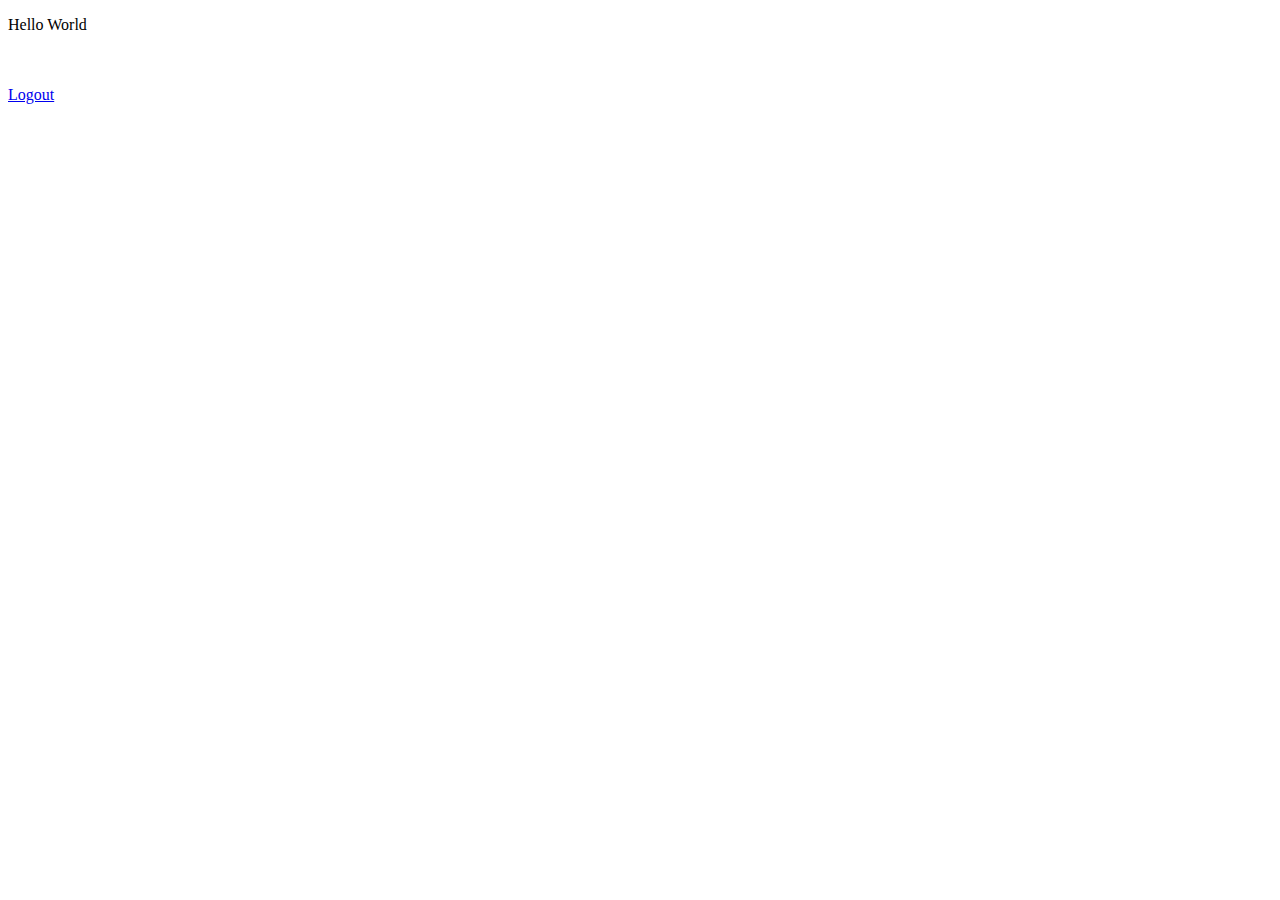
<file: authentication/resources/required files/index.html>
<!DOCTYPE html>
<html lang="en">
<head>
    <meta charset="UTF-8">
    <meta name="viewport" content="width=device-width, initial-scale=1.0">
    <title>Home</title>
</head>
<body>
    <P>Hello World</P>
    <br><br>
    
    <a href="logout.html">Logout</a>
</body>
</html>
</file>
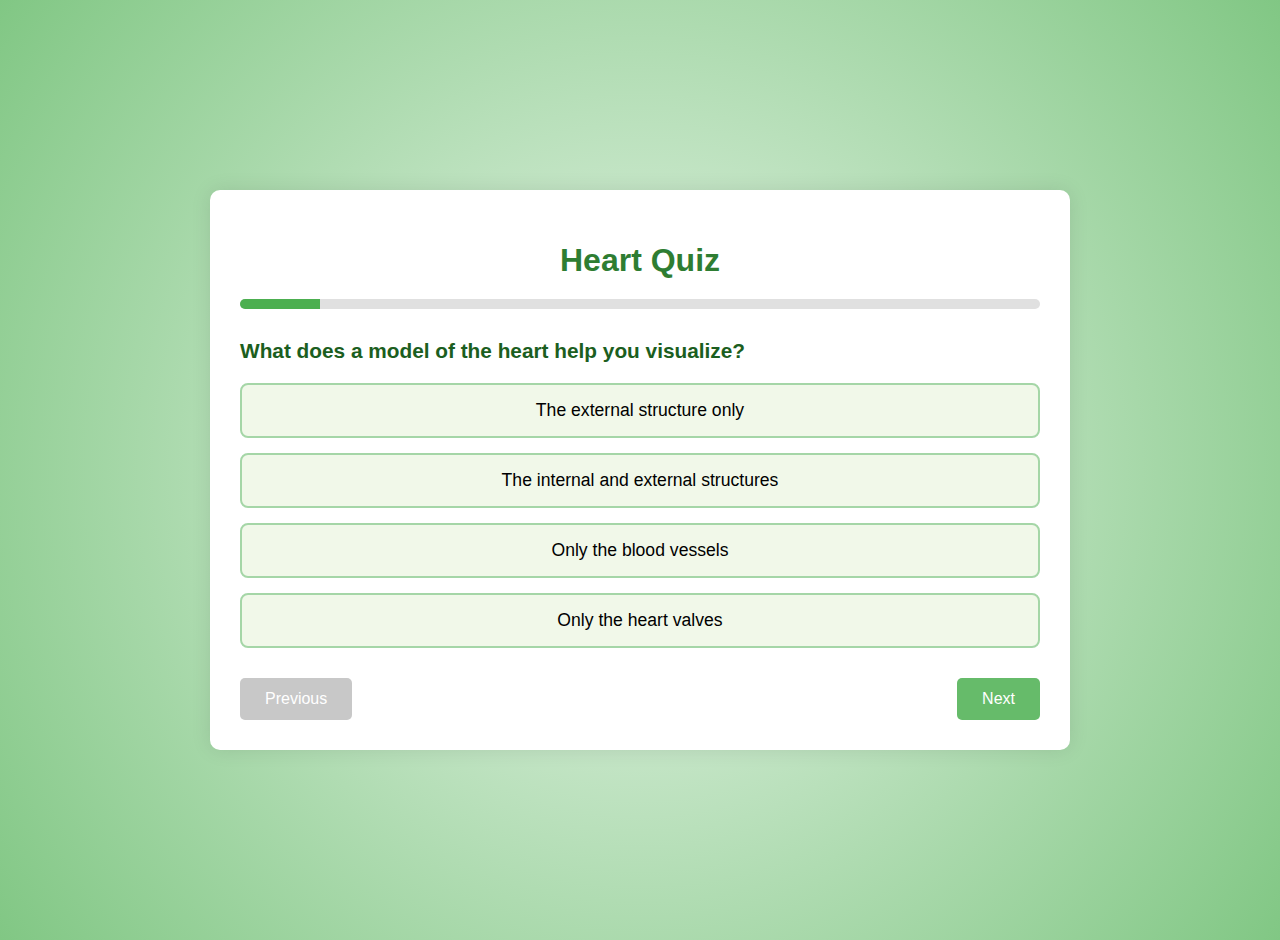
<file: hquiz.html>
<!DOCTYPE html>
<html lang="en">
<head>
    <meta charset="UTF-8">
    <meta name="viewport" content="width=device-width, initial-scale=1.0">
    <title>Interactive Quiz</title>
    <link rel="stylesheet" href="hquiz.css">
</head>
<body>
    <div class="quiz-container">
        <div class="header">
            <h1>Heart Quiz</h1>
            <div class="progress-bar">
                <div class="progress"></div>
            </div>
        </div>

        <div class="quiz-content">
            <div class="question-container">
                <h2 id="question">Question goes here</h2>
                <div class="options-container" id="options">
                    <!-- Options will be inserted here by JavaScript -->
                </div>
            </div>
        </div>

        <div class="controls">
            <button id="prev-btn" class="nav-btn" disabled>Previous</button>
            <button id="next-btn" class="nav-btn">Next</button>
            <button id="submit-btn" class="submit-btn" style="display: none;">Submit Quiz</button>
        </div>

        <div id="results" class="results" style="display: none;">
            <h2>Quiz Results</h2>
            <p>Your score: <span id="score">0</span>/<span id="total">0</span></p>
        </div>
    </div>
    <script src="hquiz.js"></script>
</body>
</html>
</file>
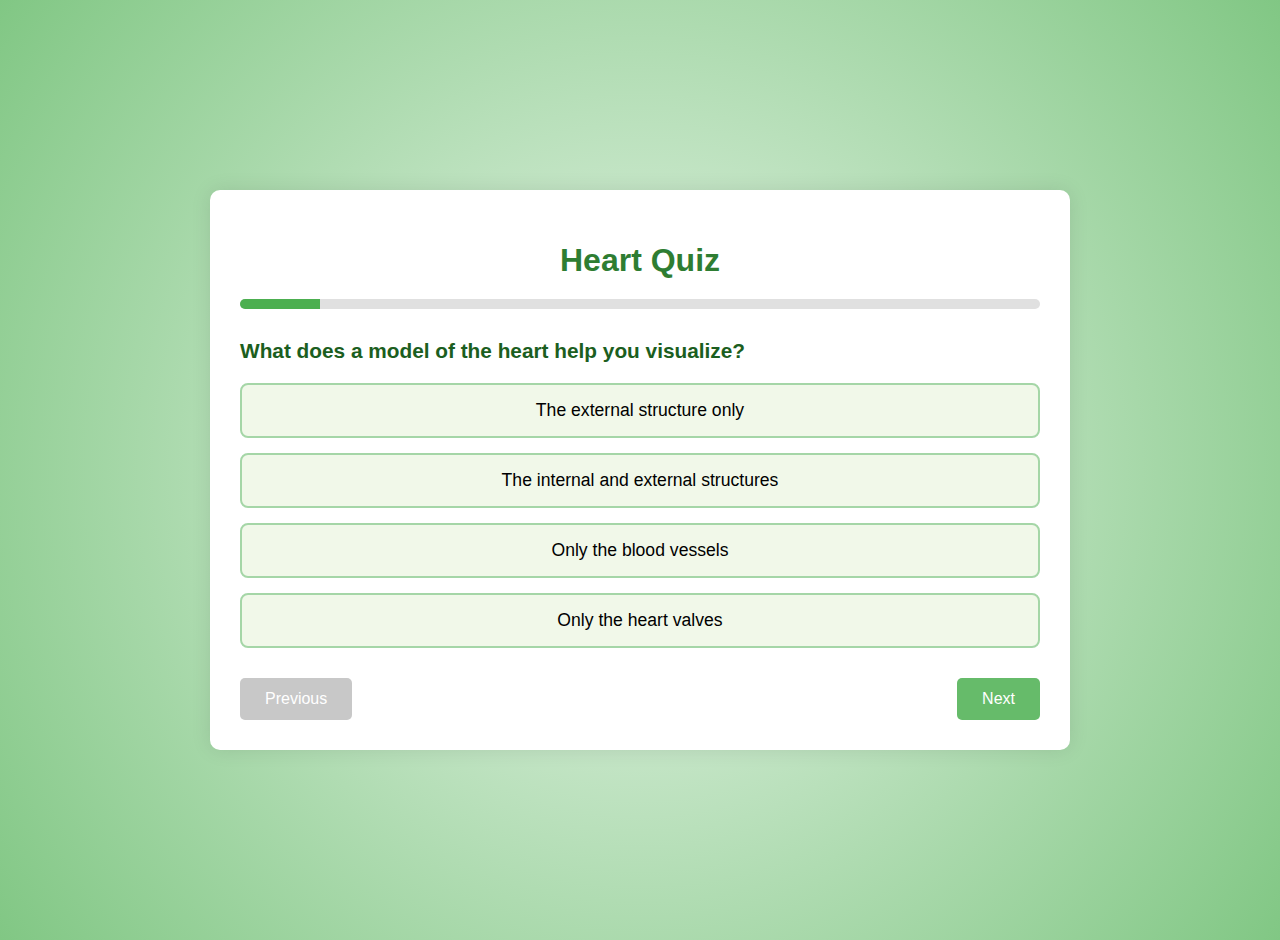
<file: index1.html>
<!DOCTYPE html>
<html lang="en">
<head>
    <meta charset="UTF-8">
    <meta name="viewport" content="width=device-width, initial-scale=1.0">
    <title>Interactive Quiz</title>
    <link rel="stylesheet" href="styles1.css">
</head>
<body>
    <div class="quiz-container">
        <div class="header">
            <h1>Heart Quiz</h1>
            <div class="progress-bar">
                <div class="progress"></div>
            </div>
        </div>

        <div class="quiz-content">
            <div class="question-container">
                <h2 id="question">Question goes here</h2>
                <div class="options-container" id="options">
                    <!-- Options will be inserted here by JavaScript -->
                </div>
            </div>
        </div>

        <div class="controls">
            <button id="prev-btn" class="nav-btn" disabled>Previous</button>
            <button id="next-btn" class="nav-btn">Next</button>
            <button id="submit-btn" class="submit-btn" style="display: none;">Submit Quiz</button>
        </div>

        <div id="results" class="results" style="display: none;">
            <h2>Quiz Results</h2>
            <p>Your score: <span id="score">0</span>/<span id="total">0</span></p>
        </div>
    </div>
    <script src="script.js"></script>
</body>
</html>
</file>
<file: hquiz.css>
/* General styles */
body {
    font-family: 'Arial', sans-serif;
    background: radial-gradient(circle at center, #e8f5e9 0%, #81c784 100%);
    margin: 0;
    padding: 20px;
    min-height: 100vh;
    display: flex;
    justify-content: center;
    align-items: center;
}

.quiz-container {
    background-color: white;
    border-radius: 10px;
    box-shadow: 0 0 20px rgba(0, 0, 0, 0.1);
    padding: 30px;
    max-width: 800px;
    width: 90%;
}

/* Header styles */
.header {
    text-align: center;
    margin-bottom: 30px;
}

.header h1 {
    color: #2e7d32;
    margin-bottom: 20px;
}

/* Progress bar */
.progress-bar {
    background-color: #e0e0e0;
    height: 10px;
    border-radius: 5px;
    margin: 20px 0;
    overflow: hidden;
}

.progress {
    background-color: #4caf50;
    height: 100%;
    width: 0;
    transition: width 0.3s ease;
}

/* Question styles */
.question-container {
    margin-bottom: 30px;
}

.question-container h2 {
    color: #1b5e20;
    font-size: 1.3rem;
    margin-bottom: 20px;
}

/* Options styles */
.options-container {
    display: grid;
    gap: 15px;
}

.option {
    background-color: #f1f8e9;
    border: 2px solid #a5d6a7;
    border-radius: 8px;
    padding: 15px;
    font-size: 1.1rem;
    cursor: pointer;
    transition: all 0.2s ease;
}

.option:hover {
    background-color: #c8e6c9;
    transform: translateY(-2px);
}

.option.selected {
    background-color: #81c784;
    color: white;
    border-color: #2e7d32;
}

/* Controls */
.controls {
    display: flex;
    justify-content: space-between;
    margin-top: 30px;
}

.nav-btn, .submit-btn {
    padding: 12px 25px;
    border: none;
    border-radius: 5px;
    font-size: 1rem;
    cursor: pointer;
    transition: background-color 0.2s;
}

.nav-btn {
    background-color: #66bb6a;
    color: white;
}

.nav-btn:disabled {
    background-color: #c8c8c8;
    cursor: not-allowed;
}

.submit-btn {
    background-color: #2e7d32;
    color: white;
}

.submit-btn:hover {
    background-color: #1b5e20;
}

/* Results section */
.results {
    text-align: center;
    margin-top: 30px;
    padding: 20px;
    background-color: #f1f8e9;
    border-radius: 8px;
}

.results h2 {
    color: #2e7d32;
    margin-bottom: 15px;
}

.results p {
    font-size: 1.2rem;
    color: #1b5e20;
}
</file>
<file: styles1.css>
/* General styles */
body {
    font-family: 'Arial', sans-serif;
    background: radial-gradient(circle at center, #e8f5e9 0%, #81c784 100%);
    margin: 0;
    padding: 20px;
    min-height: 100vh;
    display: flex;
    justify-content: center;
    align-items: center;
}

.quiz-container {
    background-color: white;
    border-radius: 10px;
    box-shadow: 0 0 20px rgba(0, 0, 0, 0.1);
    padding: 30px;
    max-width: 800px;
    width: 90%;
}

/* Header styles */
.header {
    text-align: center;
    margin-bottom: 30px;
}

.header h1 {
    color: #2e7d32;
    margin-bottom: 20px;
}

/* Progress bar */
.progress-bar {
    background-color: #e0e0e0;
    height: 10px;
    border-radius: 5px;
    margin: 20px 0;
    overflow: hidden;
}

.progress {
    background-color: #4caf50;
    height: 100%;
    width: 0;
    transition: width 0.3s ease;
}

/* Question styles */
.question-container {
    margin-bottom: 30px;
}

.question-container h2 {
    color: #1b5e20;
    font-size: 1.3rem;
    margin-bottom: 20px;
}

/* Options styles */
.options-container {
    display: grid;
    gap: 15px;
}

.option {
    background-color: #f1f8e9;
    border: 2px solid #a5d6a7;
    border-radius: 8px;
    padding: 15px;
    font-size: 1.1rem;
    cursor: pointer;
    transition: all 0.2s ease;
}

.option:hover {
    background-color: #c8e6c9;
    transform: translateY(-2px);
}

.option.selected {
    background-color: #81c784;
    color: white;
    border-color: #2e7d32;
}

/* Controls */
.controls {
    display: flex;
    justify-content: space-between;
    margin-top: 30px;
}

.nav-btn, .submit-btn {
    padding: 12px 25px;
    border: none;
    border-radius: 5px;
    font-size: 1rem;
    cursor: pointer;
    transition: background-color 0.2s;
}

.nav-btn {
    background-color: #66bb6a;
    color: white;
}

.nav-btn:disabled {
    background-color: #c8c8c8;
    cursor: not-allowed;
}

.submit-btn {
    background-color: #2e7d32;
    color: white;
}

.submit-btn:hover {
    background-color: #1b5e20;
}

/* Results section */
.results {
    text-align: center;
    margin-top: 30px;
    padding: 20px;
    background-color: #f1f8e9;
    border-radius: 8px;
}

.results h2 {
    color: #2e7d32;
    margin-bottom: 15px;
}

.results p {
    font-size: 1.2rem;
    color: #1b5e20;
}
</file>
